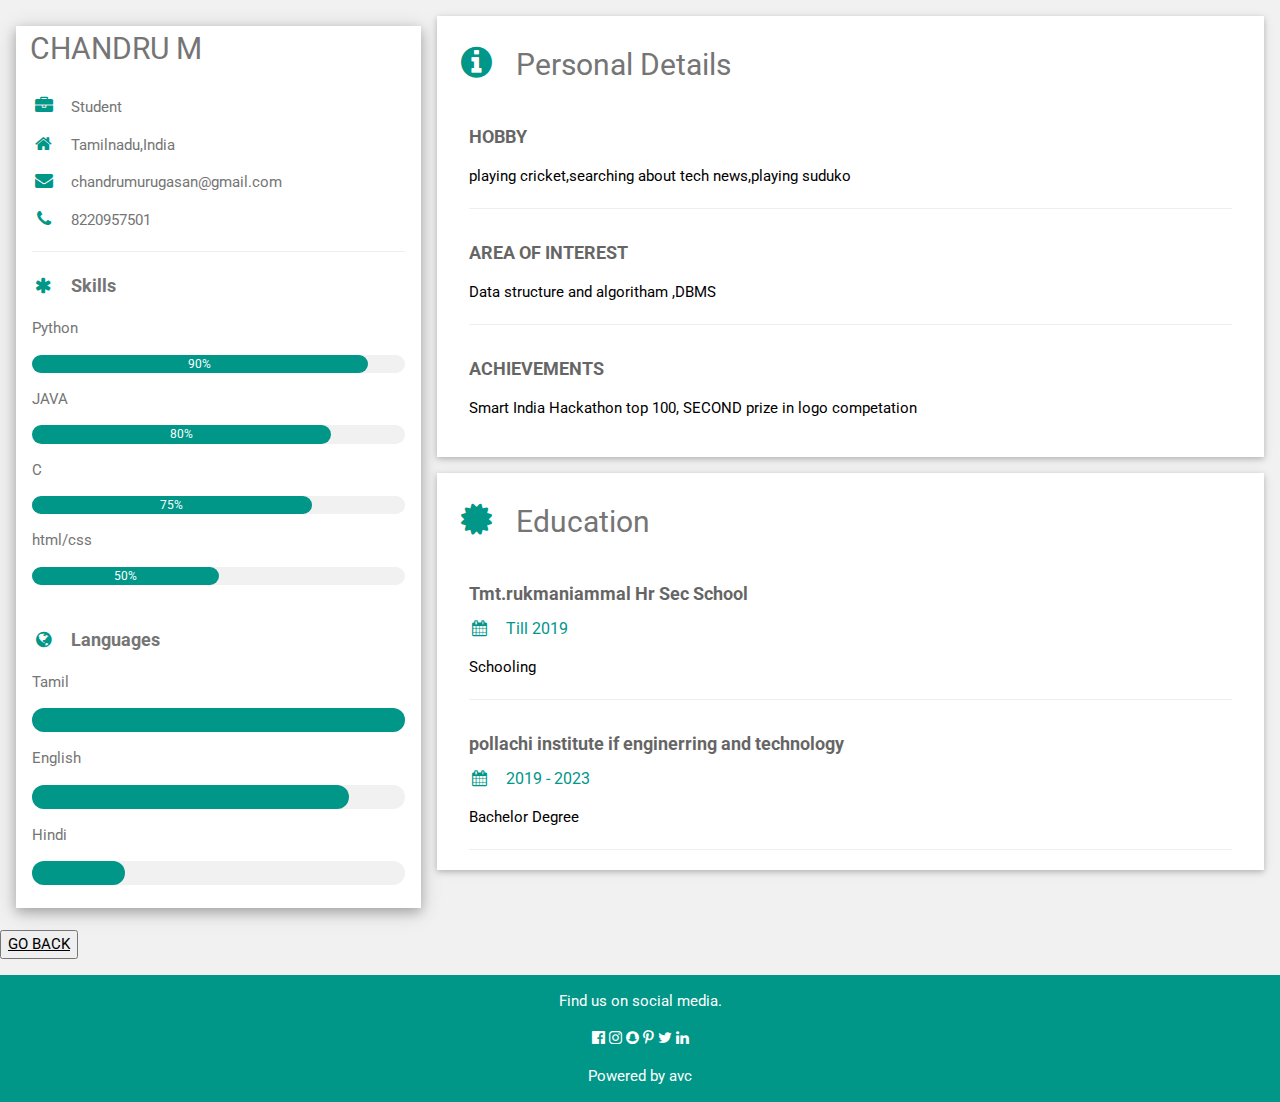
<file: Assessments/Team M2 (CHANDRU)/Assignment- 1/index.html>
<!DOCTYPE html>
<html>
<title>Assignment1</title>
<meta charset="UTF-8">
<meta name="viewport" content="width=device-width, initial-scale=1">
<link rel="stylesheet" href="https://www.w3schools.com/w3css/4/w3.css">
<link rel='stylesheet' href='https://fonts.googleapis.com/css?family=Roboto'>
<link rel="stylesheet" href="https://cdnjs.cloudflare.com/ajax/libs/font-awesome/4.7.0/css/font-awesome.min.css">
<style>
html,body,h1,h2,h3,h4,h5,h6 {font-family: "Roboto", sans-serif}
</style>
<body class="w3-light-grey">

<!-- Page Container -->
<div class="w3-content w3-margin-top" style="max-width:1400px;">

  <!-- The Grid -->
  <div class="w3-row-padding">
  
    <!-- Left Column -->
    <div class="w3-third">
    
      <div class="w3-white w3-text-grey w3-card-4">
        <div class="w3-display-container">
    
        <h2>&nbsp;&nbsp;CHANDRU M</h2>
       
        <div class="w3-display-bottomleft w3-container w3-text-black">

          
          </div>
        </div>
        <div class="w3-container">
          <p><i class="fa fa-briefcase fa-fw w3-margin-right w3-large w3-text-teal"></i>Student</p>
          <p><i class="fa fa-home fa-fw w3-margin-right w3-large w3-text-teal"></i>Tamilnadu,India</p>
          <p><i class="fa fa-envelope fa-fw w3-margin-right w3-large w3-text-teal"></i>chandrumurugasan@gmail.com</p>
          <p><i class="fa fa-phone fa-fw w3-margin-right w3-large w3-text-teal"></i>8220957501</p>
          <hr>

          <p class="w3-large"><b><i class="fa fa-asterisk fa-fw w3-margin-right w3-text-teal"></i>Skills</b></p>
          <p>Python</p>
          <div class="w3-light-grey w3-round-xlarge w3-small">
            <div class="w3-container w3-center w3-round-xlarge w3-teal" style="width:90%">90%</div>
          </div>
          <p>JAVA</p>
          <div class="w3-light-grey w3-round-xlarge w3-small">
            <div class="w3-container w3-center w3-round-xlarge w3-teal" style="width:80%">
              <div class="w3-center w3-text-white">80%</div>
            </div>
          </div>
          <p>C</p>
          <div class="w3-light-grey w3-round-xlarge w3-small">
            <div class="w3-container w3-center w3-round-xlarge w3-teal" style="width:75%">75%</div>
          </div>
          <p>html/css</p>
          <div class="w3-light-grey w3-round-xlarge w3-small">
            <div class="w3-container w3-center w3-round-xlarge w3-teal" style="width:50%">50%</div>
          </div>
          <br>

          <p class="w3-large w3-text-theme"><b><i class="fa fa-globe fa-fw w3-margin-right w3-text-teal"></i>Languages</b></p>
          <p>Tamil</p>
          <div class="w3-light-grey w3-round-xlarge">
            <div class="w3-round-xlarge w3-teal" style="height:24px;width:100%"></div>
          </div>
          <p>English</p>
          <div class="w3-light-grey w3-round-xlarge">
            <div class="w3-round-xlarge w3-teal" style="height:24px;width:85%"></div>
          </div>
          <p>Hindi</p>
          <div class="w3-light-grey w3-round-xlarge">
            <div class="w3-round-xlarge w3-teal" style="height:24px;width:25%"></div>
          </div>
          <br>
        </div>
      </div><br>

   
    </div>

   
   <div class="w3-twothird">

   <div class="w3-container w3-card w3-white w3-margin-bottom">
        <h2 class="w3-text-grey w3-padding-16"><i class="fa fa-info-circle fa-fw w3-margin-right w3-xxlarge w3-text-teal"></i>Personal Details</h2>
        <div class="w3-container">
          <h5 class="w3-opacity"><b>HOBBY</b></h5>
         
          <p>playing cricket,searching about tech news,playing suduko </p>
          <hr>
        </div>
        <div class="w3-container">
          <h5 class="w3-opacity"><b>AREA OF INTEREST</b></h5>
     
          <p> Data structure and algoritham ,DBMS </p>
          <hr>
        </div>
        <div class="w3-container">
          <h5 class="w3-opacity"><b>ACHIEVEMENTS</b></h5>
        
          <p>Smart India Hackathon top 100, SECOND prize in logo competation</p><br>
        </div>
      </div>

    

  <div class="w3-container w3-card w3-white">
        <h2 class="w3-text-grey w3-padding-16"><i class="fa fa-certificate fa-fw w3-margin-right w3-xxlarge w3-text-teal"></i>Education</h2>
        <div class="w3-container">
          <h5 class="w3-opacity"><b>Tmt.rukmaniammal Hr Sec School</b></h5>
          <h6 class="w3-text-teal"><i class="fa fa-calendar fa-fw w3-margin-right"></i>Till 2019</h6>
          <p>Schooling</p>
          <hr>
        </div>
        <div class="w3-container">
          <h5 class="w3-opacity"><b>pollachi institute if enginerring and technology</b></h5>
          <h6 class="w3-text-teal"><i class="fa fa-calendar fa-fw w3-margin-right"></i>2019 - 2023</h6>
          <p>Bachelor Degree</p>
          <hr>
        </div>
        
      </div>

    </div>
 
  </div>

</div> 
<button >
<a href="/login">GO BACK</a>
</button>
    
   

<footer class="w3-container w3-teal w3-center w3-margin-top">
  <p>Find us on social media.</p>
  <i class="fa fa-facebook-official w3-hover-opacity"></i>
  <i class="fa fa-instagram w3-hover-opacity"></i>
  <i class="fa fa-snapchat w3-hover-opacity"></i>
  <i class="fa fa-pinterest-p w3-hover-opacity"></i>
  <i class="fa fa-twitter w3-hover-opacity"></i>
  <i class="fa fa-linkedin w3-hover-opacity"></i>
  <p>Powered by avc </p>
</footer>

</body>
</html>
</file>
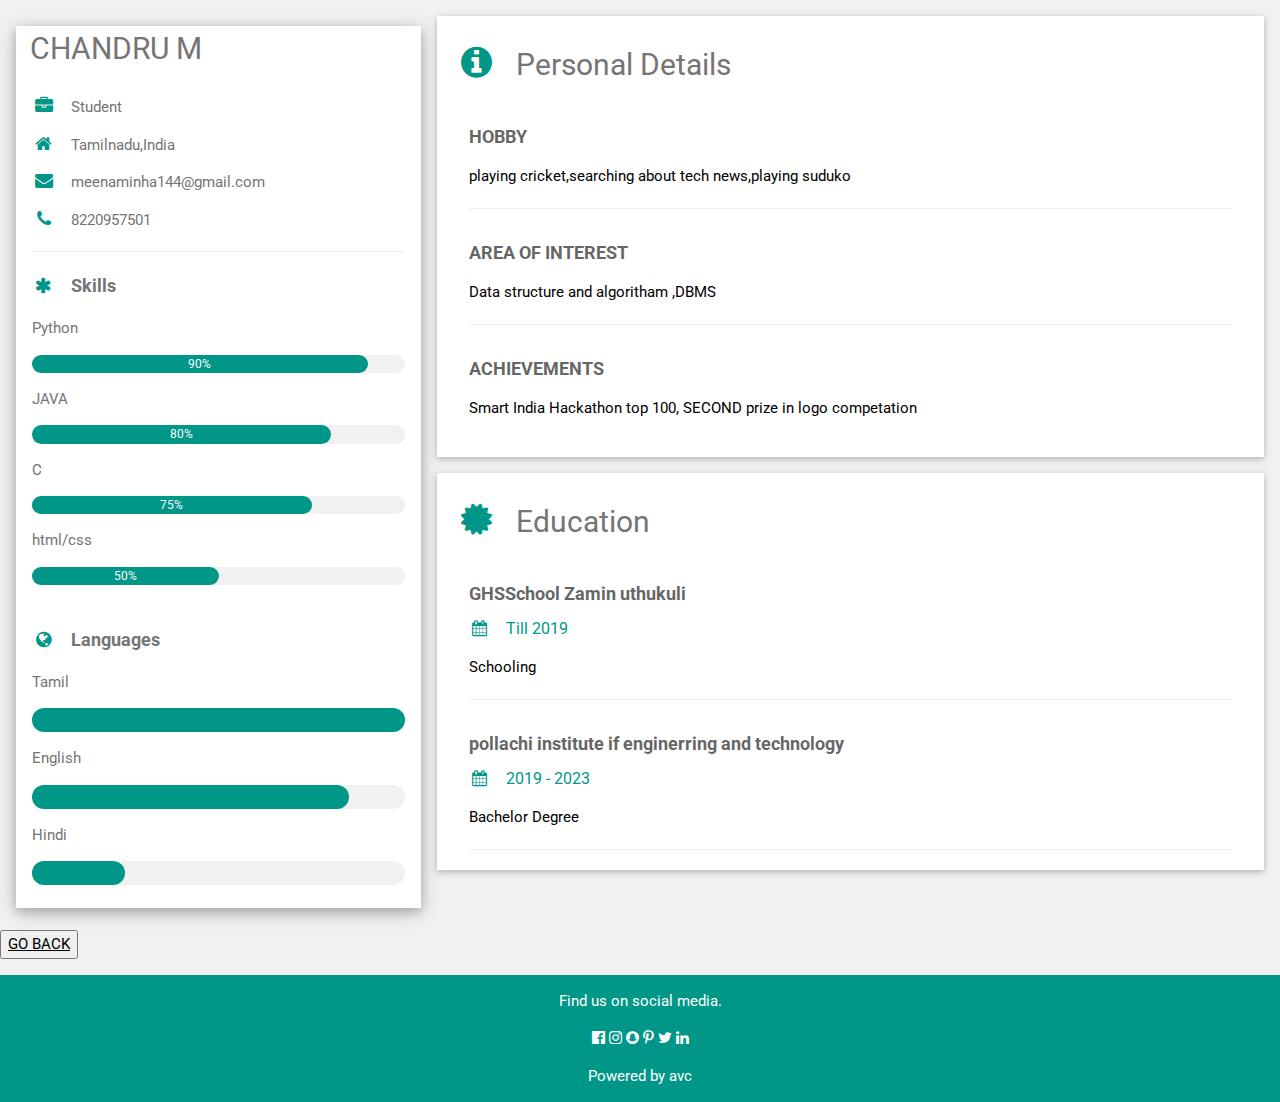
<file: index - Copy.html>
<!DOCTYPE html>
<html>
<title>Assignment1</title>
<meta charset="UTF-8">
<meta name="viewport" content="width=device-width, initial-scale=1">
<link rel="stylesheet" href="https://www.w3schools.com/w3css/4/w3.css">
<link rel='stylesheet' href='https://fonts.googleapis.com/css?family=Roboto'>
<link rel="stylesheet" href="https://cdnjs.cloudflare.com/ajax/libs/font-awesome/4.7.0/css/font-awesome.min.css">
<style>
html,body,h1,h2,h3,h4,h5,h6 {font-family: "Roboto", sans-serif}
</style>
<body class="w3-light-grey">

<!-- Page Container -->
<div class="w3-content w3-margin-top" style="max-width:1400px;">

  <!-- The Grid -->
  <div class="w3-row-padding">
  
    <!-- Left Column -->
    <div class="w3-third">
    
      <div class="w3-white w3-text-grey w3-card-4">
        <div class="w3-display-container">
    
        <h2>&nbsp;&nbsp;CHANDRU M</h2>
       
        <div class="w3-display-bottomleft w3-container w3-text-black">

          
          </div>
        </div>
        <div class="w3-container">
          <p><i class="fa fa-briefcase fa-fw w3-margin-right w3-large w3-text-teal"></i>Student</p>
          <p><i class="fa fa-home fa-fw w3-margin-right w3-large w3-text-teal"></i>Tamilnadu,India</p>
          <p><i class="fa fa-envelope fa-fw w3-margin-right w3-large w3-text-teal"></i>meenaminha144@gmail.com</p>
          <p><i class="fa fa-phone fa-fw w3-margin-right w3-large w3-text-teal"></i>8220957501</p>
          <hr>

          <p class="w3-large"><b><i class="fa fa-asterisk fa-fw w3-margin-right w3-text-teal"></i>Skills</b></p>
          <p>Python</p>
          <div class="w3-light-grey w3-round-xlarge w3-small">
            <div class="w3-container w3-center w3-round-xlarge w3-teal" style="width:90%">90%</div>
          </div>
          <p>JAVA</p>
          <div class="w3-light-grey w3-round-xlarge w3-small">
            <div class="w3-container w3-center w3-round-xlarge w3-teal" style="width:80%">
              <div class="w3-center w3-text-white">80%</div>
            </div>
          </div>
          <p>C</p>
          <div class="w3-light-grey w3-round-xlarge w3-small">
            <div class="w3-container w3-center w3-round-xlarge w3-teal" style="width:75%">75%</div>
          </div>
          <p>html/css</p>
          <div class="w3-light-grey w3-round-xlarge w3-small">
            <div class="w3-container w3-center w3-round-xlarge w3-teal" style="width:50%">50%</div>
          </div>
          <br>

          <p class="w3-large w3-text-theme"><b><i class="fa fa-globe fa-fw w3-margin-right w3-text-teal"></i>Languages</b></p>
          <p>Tamil</p>
          <div class="w3-light-grey w3-round-xlarge">
            <div class="w3-round-xlarge w3-teal" style="height:24px;width:100%"></div>
          </div>
          <p>English</p>
          <div class="w3-light-grey w3-round-xlarge">
            <div class="w3-round-xlarge w3-teal" style="height:24px;width:85%"></div>
          </div>
          <p>Hindi</p>
          <div class="w3-light-grey w3-round-xlarge">
            <div class="w3-round-xlarge w3-teal" style="height:24px;width:25%"></div>
          </div>
          <br>
        </div>
      </div><br>

   
    </div>

   
   <div class="w3-twothird">

   <div class="w3-container w3-card w3-white w3-margin-bottom">
        <h2 class="w3-text-grey w3-padding-16"><i class="fa fa-info-circle fa-fw w3-margin-right w3-xxlarge w3-text-teal"></i>Personal Details</h2>
        <div class="w3-container">
          <h5 class="w3-opacity"><b>HOBBY</b></h5>
         
          <p>playing cricket,searching about tech news,playing suduko </p>
          <hr>
        </div>
        <div class="w3-container">
          <h5 class="w3-opacity"><b>AREA OF INTEREST</b></h5>
     
          <p> Data structure and algoritham ,DBMS </p>
          <hr>
        </div>
        <div class="w3-container">
          <h5 class="w3-opacity"><b>ACHIEVEMENTS</b></h5>
        
          <p>Smart India Hackathon top 100, SECOND prize in logo competation</p><br>
        </div>
      </div>
  
    

  <div class="w3-container w3-card w3-white">
        <h2 class="w3-text-grey w3-padding-16"><i class="fa fa-certificate fa-fw w3-margin-right w3-xxlarge w3-text-teal"></i>Education</h2>
        <div class="w3-container">
          <h5 class="w3-opacity"><b>GHSSchool Zamin uthukuli</b></h5>
          <h6 class="w3-text-teal"><i class="fa fa-calendar fa-fw w3-margin-right"></i>Till 2019</h6>
          <p>Schooling</p>
          <hr>
        </div>
        <div class="w3-container">
          <h5 class="w3-opacity"><b>pollachi institute if enginerring and technology</b></h5>
          <h6 class="w3-text-teal"><i class="fa fa-calendar fa-fw w3-margin-right"></i>2019 - 2023</h6>
          <p>Bachelor Degree</p>
          <hr>
        </div>
        
      </div>

    </div>
 
  </div>

</div> 
<button >
<a href="/login">GO BACK</a>
</button>
    
   

<footer class="w3-container w3-teal w3-center w3-margin-top">
  <p>Find us on social media.</p>
  <i class="fa fa-facebook-official w3-hover-opacity"></i>
  <i class="fa fa-instagram w3-hover-opacity"></i>
  <i class="fa fa-snapchat w3-hover-opacity"></i>
  <i class="fa fa-pinterest-p w3-hover-opacity"></i>
  <i class="fa fa-twitter w3-hover-opacity"></i>
  <i class="fa fa-linkedin w3-hover-opacity"></i>
  <p>Powered by avc </p>
</footer>

</body>
</html>
</file>
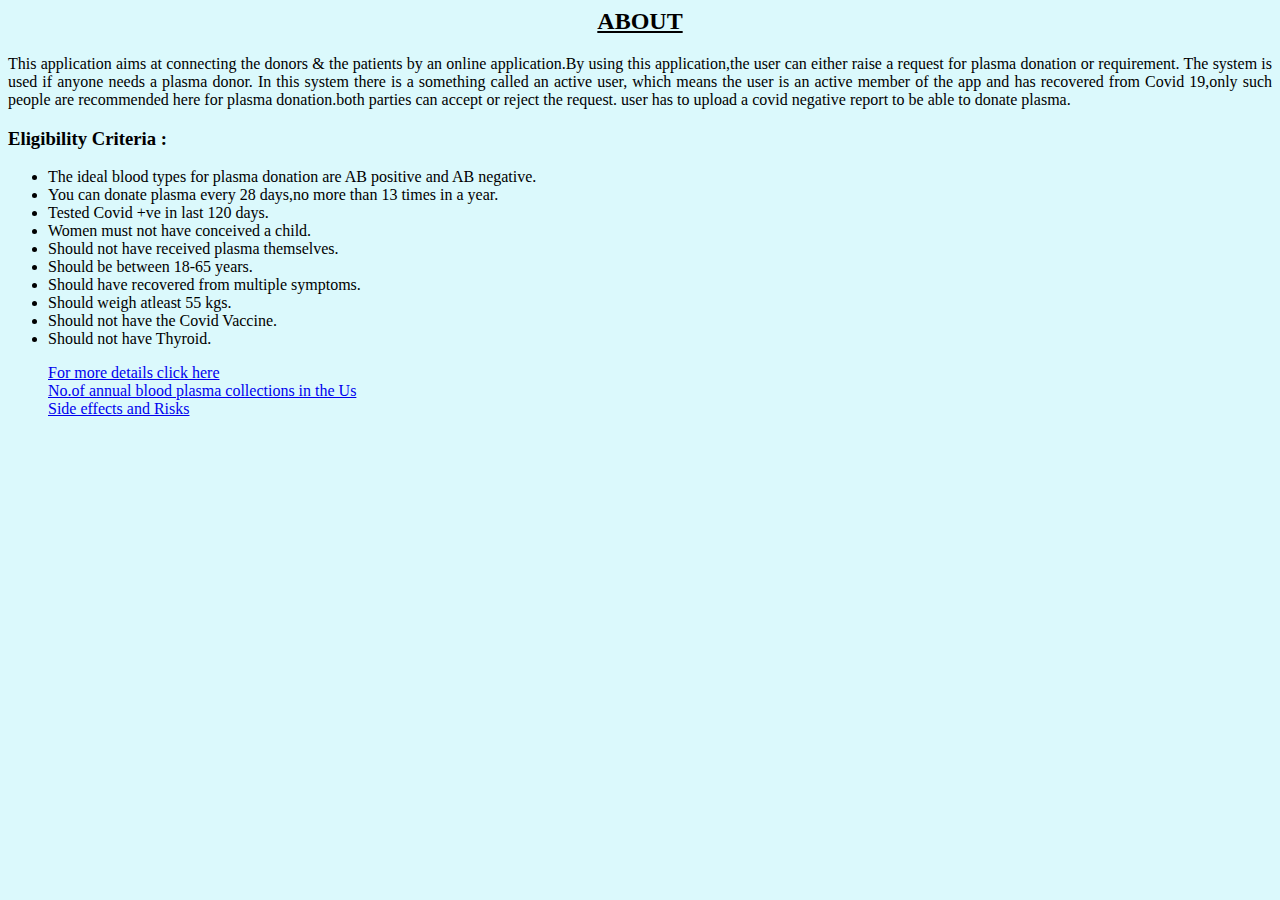
<file: Assessments/Team leader (VASUKI)/Assignment-2/template/about.html>
<html>
    <head>
        <title>About</title>
    </head>
    <body bgcolor="#DBF9FC">
        <h2 align="center" ><u> ABOUT </u></h2>
        <p align="justify">This application aims at connecting the donors & the patients by an online application.By using this application,the user can either raise a request for plasma donation or requirement.
The system is used if anyone needs a plasma donor. In this system there is a something called an active user, which means the user is an active member of the app and has recovered from Covid 19,only such people are recommended here for plasma donation.both parties can accept or reject the request.
user has to upload a covid negative report to be able to donate plasma.  </p>
<h3>Eligibility Criteria :</h3>
<p><ul>
    <li>The ideal blood types for plasma donation are AB positive and AB negative.</li>
    <li>You can donate plasma every 28 days,no more than 13 times in a year.</li>
    <li>Tested Covid +ve in last 120 days.</li>
    <li>Women must not have conceived a child.</li>
    <li>Should not have received plasma themselves.</li>
    <li>Should be between 18-65 years.</li>
    <li>Should have recovered from multiple symptoms.</li>
    <li>Should weigh atleast 55 kgs.</li>
    <li>Should not have the Covid Vaccine.</li>
    <li>Should not have Thyroid.</li></p>
 <a href="https://tamil.news18.com/news/explainers/how-often-can-you-donate-plasma-esr-ghta-458717.html">For more details click here</a> <br>       
 <a href="https://www.statista.com/statistics/756229/number-of-annual-plasma-collections-in-the-us/">No.of annual blood plasma collections in the Us</a><br>
 <a href="https://www.medicalnewstoday.com/articles/319162#side-effects">Side effects and Risks</a>
    </body>
    
</html>
</file>
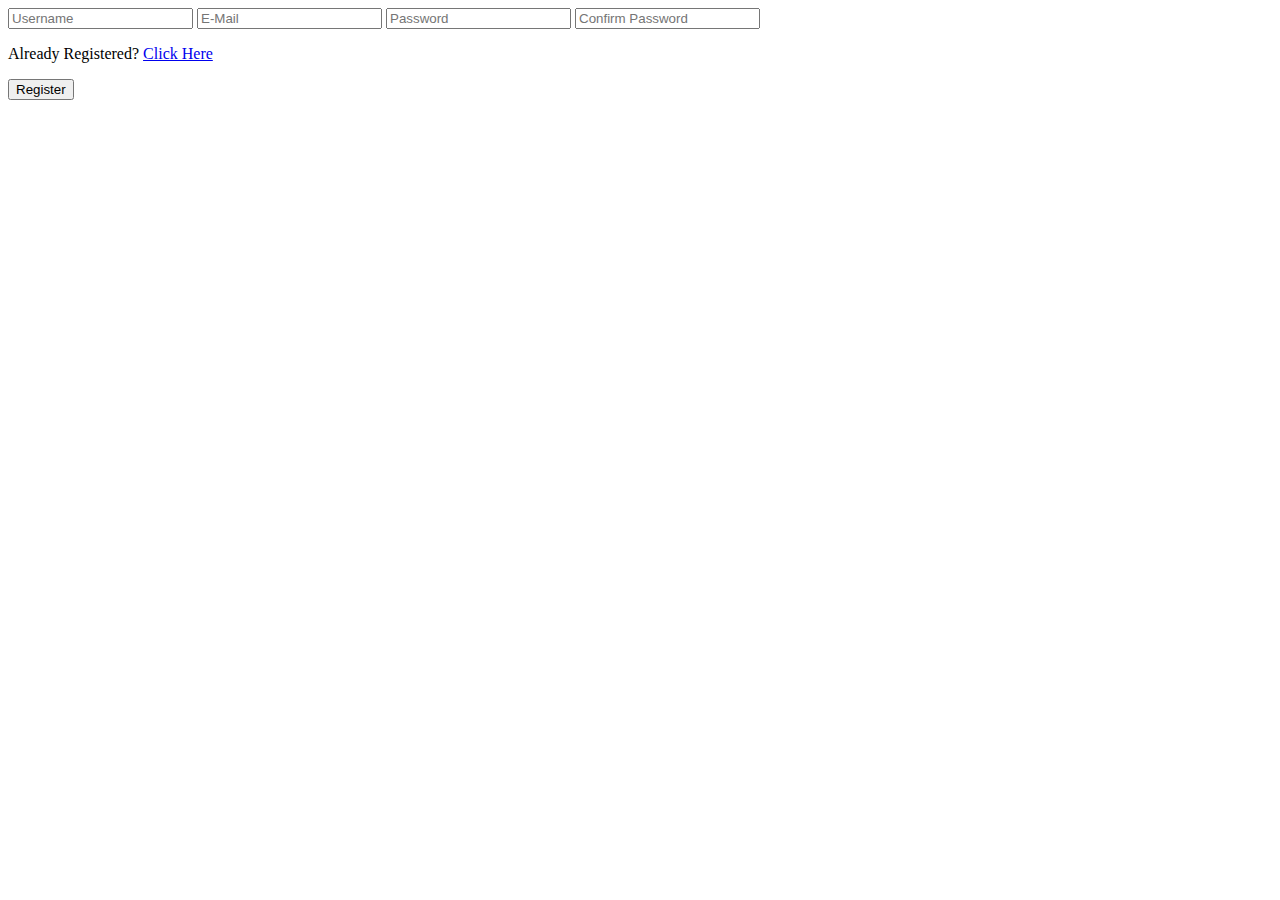
<file: Assessments/Team leader (VASUKI)/Assignment-2/template/Register.html>
<!DOCTYPE html>
<html lang="en">

<head>
    <meta charset="UTF-8">
    <meta name="viewport" content="width=device-width, initial-scale=1.0">
    <title>Register</title>
</head>

<body>
    <form method="POST" action="/register">
        <input type="text" name="username" class="form-control" placeholder="Username">
        <input type="text" name="email" class="form-control" placeholder="E-Mail">
        <input type="password" name="password" class="form-control" placeholder="Password">
        <input type="password" name="confirm-password" class="form-control" placeholder="Confirm Password">
        <p>Already Registered? <a href="/login"> Click Here</a></p>
        <button type="submit">Register</button>
    </form>
</body>

</html>
</file>
